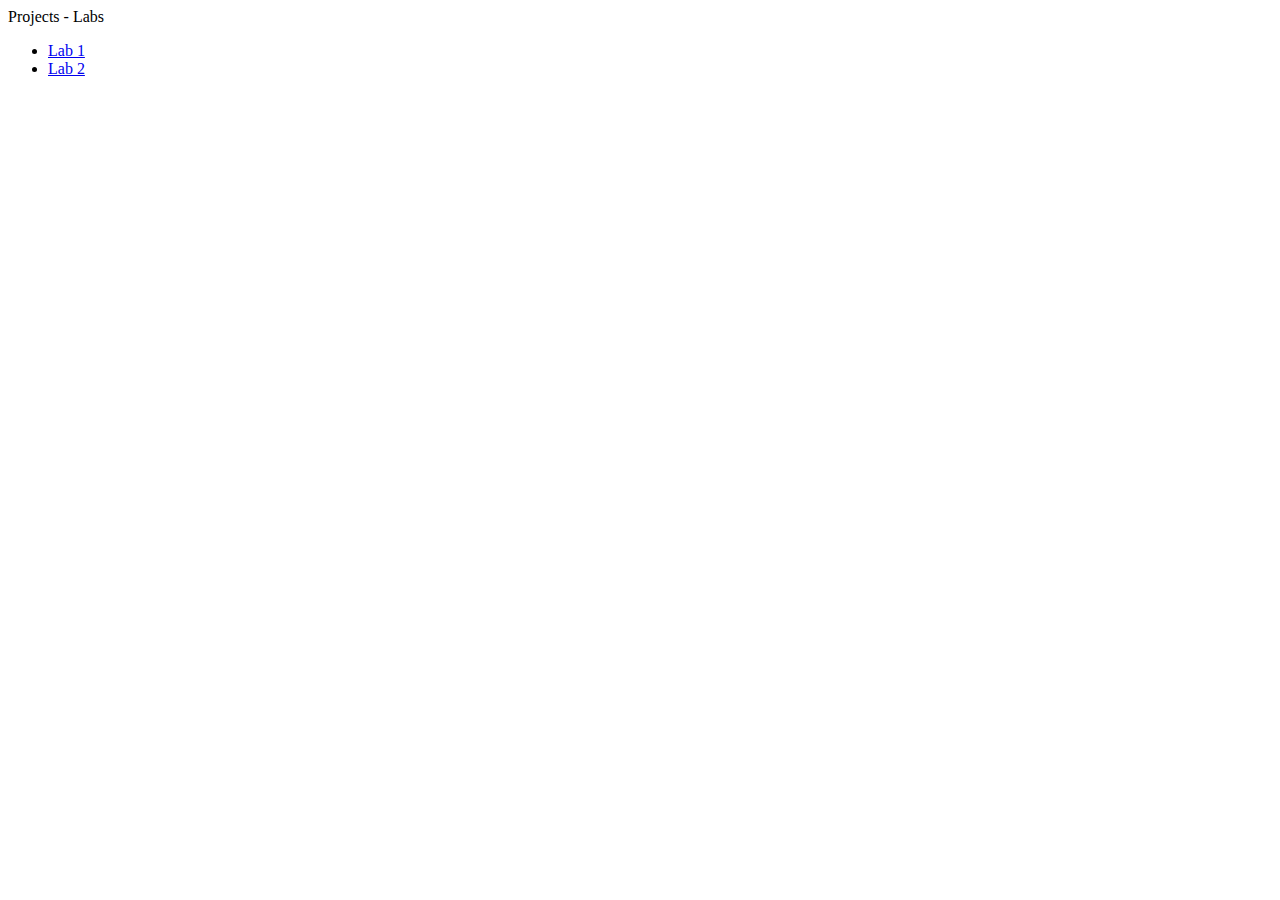
<file: index.html>
<!DOCTYPE html>
<html lang="en">
<head>
    <meta charset="UTF-8">
    <meta name="viewport" content="width=device-width, initial-scale=1.0">
    <title>Document</title>
</head>
<body>
    <div>
        Projects - Labs
    </div>
    <ul>
        <li><a href="./lab1/index.html">Lab 1</a></li>
        <li><a href="./lab2/home.html">Lab 2</a></li>
    </ul>
</body>
</html>
</file>
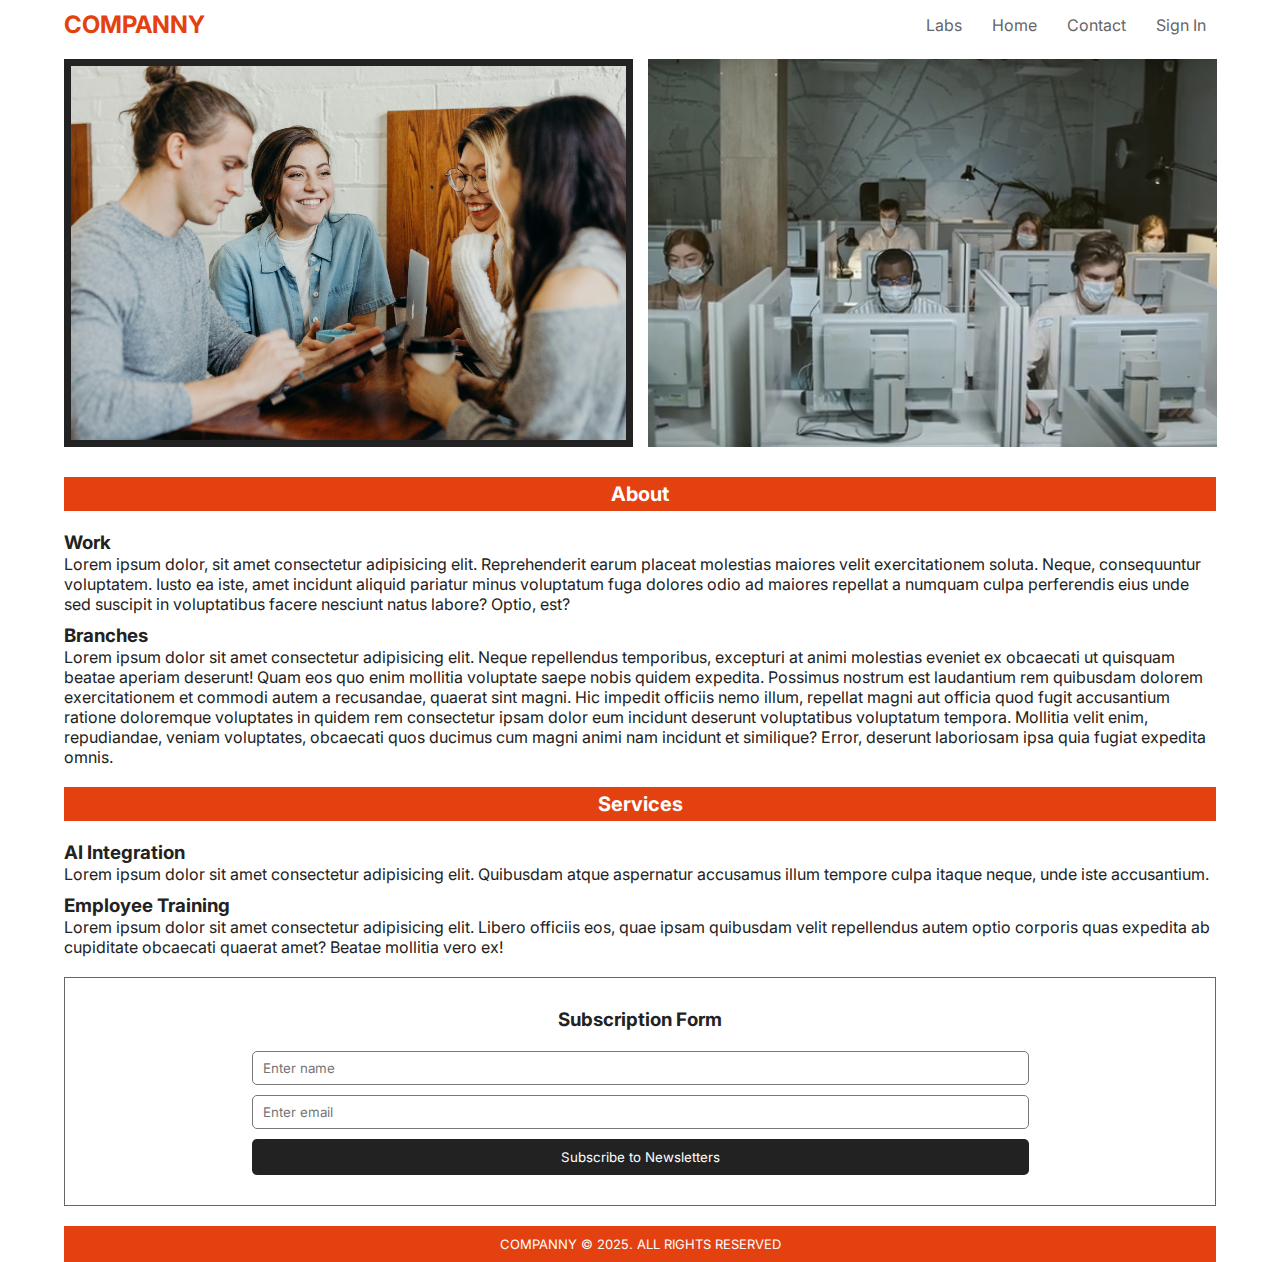
<file: lab1/index.html>
<!DOCTYPE html>
<html lang="en">
  <head>
    <meta charset="UTF-8" />
    <meta name="viewport" content="width=device-width, initial-scale=1.0" />
    <title>Lab Assignment 1</title>
    <link rel="preconnect" href="https://fonts.googleapis.com" />
    <link rel="preconnect" href="https://fonts.gstatic.com" crossorigin />
    <link
      href="https://fonts.googleapis.com/css2?family=Inter:ital,opsz,wght@0,14..32,100..900;1,14..32,100..900&display=swap"
      rel="stylesheet"
    />
  </head>
  <style>
    * {
      margin: 0;
      padding: 0;
      box-sizing: border-box;
    }

    body {
      font-family: "Inter", sans-serif;
      color: #222;
      margin: auto;
      width: 90%;
    }

    header {
      display: flex;
      align-items: center;
      justify-content: space-between;
      margin: 10px 0 20px 0;
    }

    header h2 {
      text-transform: uppercase;
      color: #e44111;
    }

    ul {
      list-style: none;
    }

    ul li {
      float: left;
      margin-left: 10px;
    }

    ul li a {
      text-decoration: none;
      color: #666;
      padding: 5px 10px;
      transition: all ease 0.2s;
    }

    ul li a:hover {
      color: #e44111;
      background-color: #e6e6e6;
    }

    section {
      margin-bottom: 20px;
    }
    section h2 {
      text-align: center;
      background-color: #e44111;
      padding-top: 5px;
      padding-bottom: 5px;
      color: #ffffff;
      font-size: 20px;
      margin: 0 0 20px 0;
    }

    section div {
      margin-bottom: 10px;
    }

    #form-section {
      border: #666 1px solid;
      padding: 30px 20px;
    }

    #form-section h3 {
      text-align: center;
      margin-bottom: 20px;
    }

    #form-section div {
      display: flex;
      flex-direction: column;
      width: 70%;
      margin: auto;
    }

    #form-section div input {
      padding: 8px 10px;
      font-family: "Inter", sans-serif;
      margin-bottom: 10px;
      border: #777 solid 1px;
      border-radius: 5px;
    }

    #form-section div input:focus {
      outline: #e44111 1px solid;
    }

    #form-section button {
      background-color: #222;
      color: white;
      font-family: "Inter", sans-serif;
      padding: 10px 0 10px 0;
      border: none;
      border-radius: 5px;
    }

    #form-section button:hover {
      background-color: #e44111;
      color: white;
      font-family: "Inter", sans-serif;
      padding: 10px 0 10px 0;
      border: none;
      border-radius: 5px;
      transition: background-color ease 0.2s;
      cursor: pointer;
    }

    footer {
      background-color: #e44111;
      padding-top: 10px;
      padding-bottom: 10px;
    }

    footer p {
      color: #fff;
      text-transform: uppercase;
      font-size: 13px;
      text-align: center;
    }

    #hero {
      display: flex;
      gap: 15px;
    }

    #hero div {
      flex: 1;
    }

    #hero img,
    #hero video {
      width: 100%;
      height: 100%;
      object-fit: cover;
    }

    #hero img {
      border: 7px solid #222;
    }

    @media (max-width: 480px) {
      header {
        display: block;
      }

      header h2 {
        text-align: center;
        margin-bottom: 20px;
      }

      ul li {
        float: none;
        text-align: center;
        margin: 0 0 10px;
      }
    }

    @media (max-width: 680px) {
      #hero {
        display: flex;
        flex-direction: column;
      }
    }
  </style>
  <body>
    <header>
      <h2>Companny</h2>
      <ul>
        <li><a href="../index.html">Labs</a></li>
        <li><a href="#">Home</a></li>
        <li><a href="#">Contact</a></li>
        <li><a href="#">Sign In</a></li>
      </ul>
    </header>
    <section id="hero">
      <div>
        <img src="./office-smile.jpg" alt="Companny Workers" />
      </div>
      <div>
        <video src="./office-corona.mp4" autoplay muted loop></video>
      </div>
    </section>
    <section id="about">
      <h2>About</h2>
      <div>
        <h3>Work</h3>
        <p>
          Lorem ipsum dolor, sit amet consectetur adipisicing elit.
          Reprehenderit earum placeat molestias maiores velit exercitationem
          soluta. Neque, consequuntur voluptatem. Iusto ea iste, amet incidunt
          aliquid pariatur minus voluptatum fuga dolores odio ad maiores
          repellat a numquam culpa perferendis eius unde sed suscipit in
          voluptatibus facere nesciunt natus labore? Optio, est?
        </p>
      </div>
      <div>
        <h3>Branches</h3>
        <p>
          Lorem ipsum dolor sit amet consectetur adipisicing elit. Neque
          repellendus temporibus, excepturi at animi molestias eveniet ex
          obcaecati ut quisquam beatae aperiam deserunt! Quam eos quo enim
          mollitia voluptate saepe nobis quidem expedita. Possimus nostrum est
          laudantium rem quibusdam dolorem exercitationem et commodi autem a
          recusandae, quaerat sint magni. Hic impedit officiis nemo illum,
          repellat magni aut officia quod fugit accusantium ratione doloremque
          voluptates in quidem rem consectetur ipsam dolor eum incidunt deserunt
          voluptatibus voluptatum tempora. Mollitia velit enim, repudiandae,
          veniam voluptates, obcaecati quos ducimus cum magni animi nam incidunt
          et similique? Error, deserunt laboriosam ipsa quia fugiat expedita
          omnis.
        </p>
      </div>
    </section>
    <section id="services">
      <h2>Services</h2>
      <div>
        <h3>AI Integration</h3>
        <p>
          Lorem ipsum dolor sit amet consectetur adipisicing elit. Quibusdam
          atque aspernatur accusamus illum tempore culpa itaque neque, unde iste
          accusantium.
        </p>
      </div>
      <div>
        <h3>Employee Training</h3>
        <p>
          Lorem ipsum dolor sit amet consectetur adipisicing elit. Libero
          officiis eos, quae ipsam quibusdam velit repellendus autem optio
          corporis quas expedita ab cupiditate obcaecati quaerat amet? Beatae
          mollitia vero ex!
        </p>
      </div>
    </section>
    <section id="form-section">
      <form action="" method="post">
        <h3>Subscription Form</h3>
        <div>
          <input type="text" name="name" id="name" placeholder="Enter name" />
          <input
            type="email"
            name="email"
            id="email"
            placeholder="Enter email"
          />
          <button type="submit">Subscribe to Newsletters</button>
        </div>
      </form>
    </section>
    <footer><p>Companny &copy; 2025. All Rights Reserved</p></footer>
  </body>
</html>
</file>
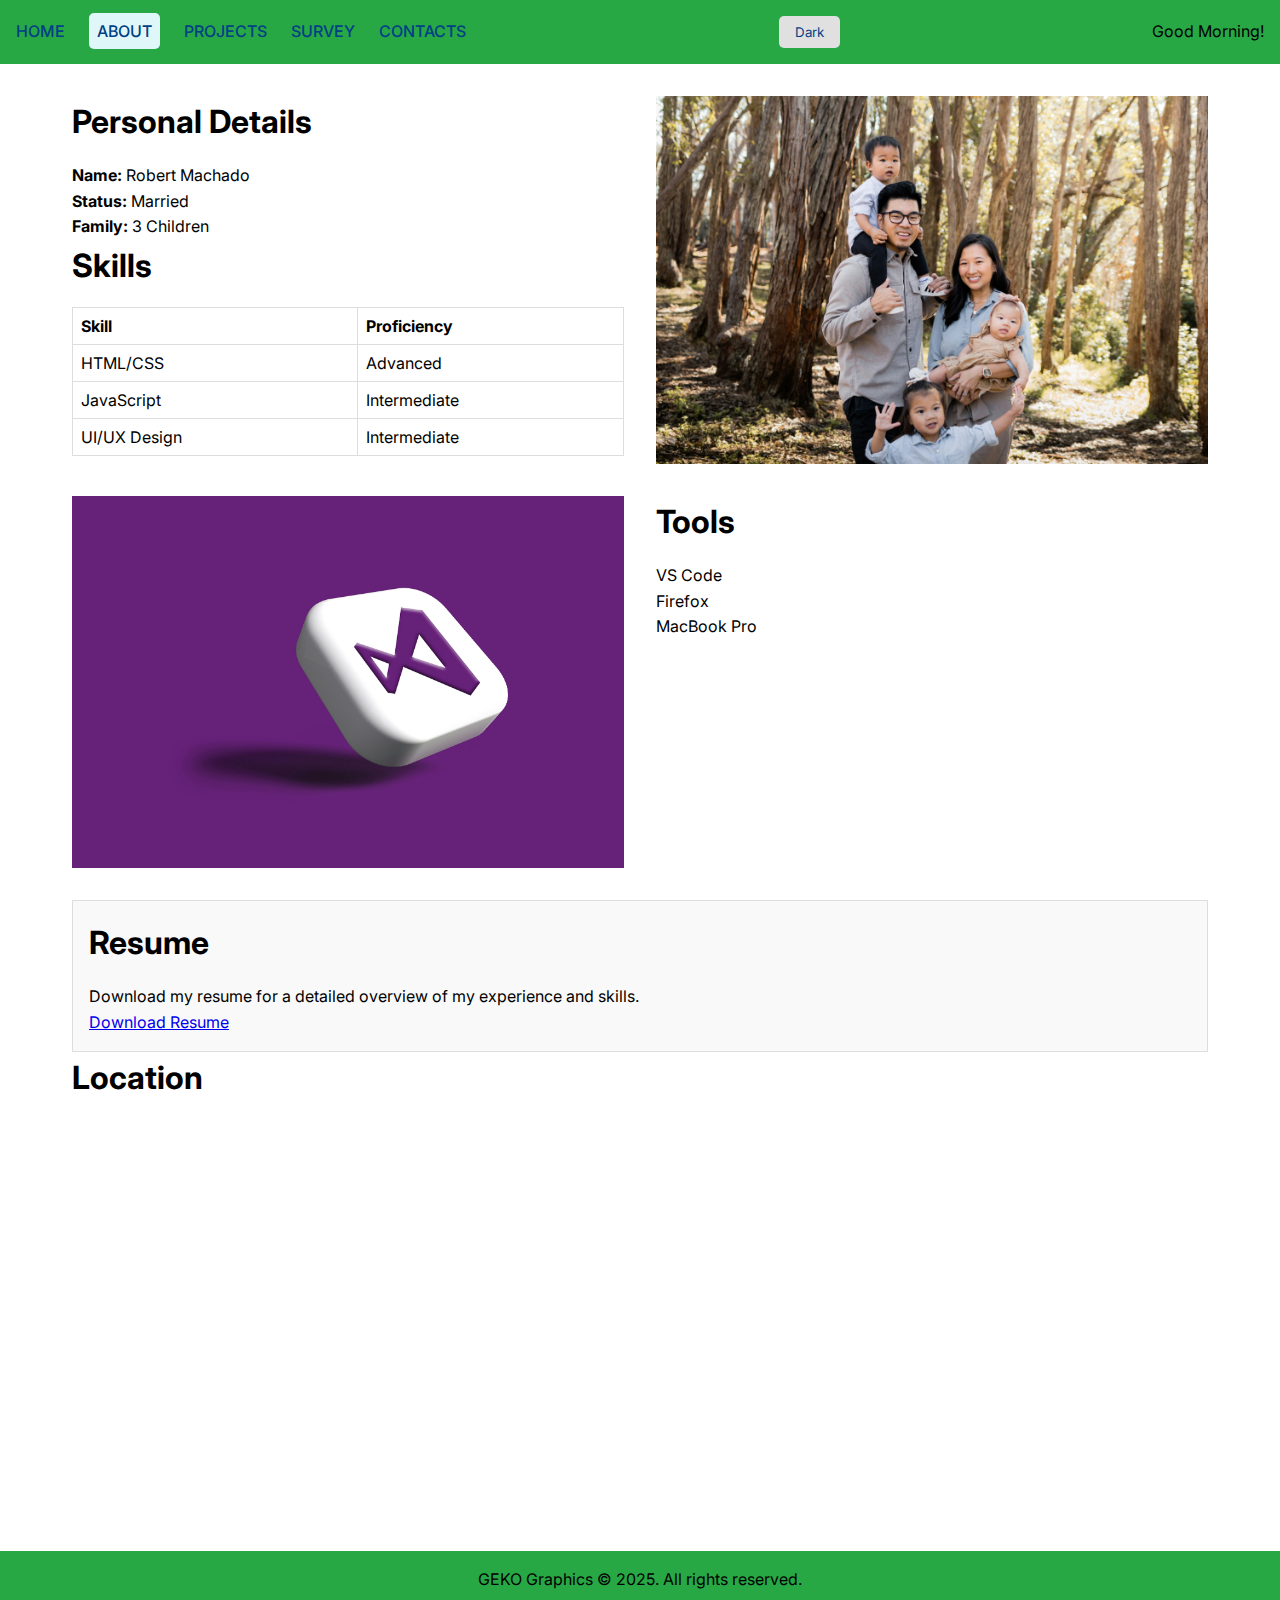
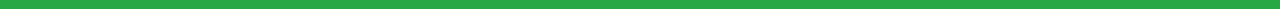
<file: lab2/about.html>
<html lang="en">
<head>
    <meta charset="UTF-8">
    <meta name="viewport" content="width=device-width, initial-scale=1.0">
    <meta name="description" content="About Robert Machado - Web developer and designer at GEKO Graphics.">
    <meta name="keywords" content="about, web developer, GEKO Graphics">
    <meta name="author" content="Robert Machado">
    <title>About - GEKO Graphics</title>
    <link rel="shortcut icon" href="./images/camera-shutter.ico" type="image/x-icon">
    <link rel="stylesheet" href="styles.css">
</head>
<body>
    <header id="header">
        <nav aria-label="Main navigation">
            <ul>
                <li><a href="./home.html">Home</a></li>
                <li><a class="active" href="./about.html">About</a></li>
                <li><a href="./projects.html">Projects</a></li>
                <li><a href="./survey.html">Survey</a></li>
                <li><a href="./contacts.html">Contacts</a></li>
            </ul>
        </nav>
        <button id="theme-toggle" aria-label="Toggle dark mode">Dark</button>
    </header>
    <main id="about-main">
        <section class="two-column">
            <div>
                <h2>Personal Details</h2>
                <ul>
                    <li><strong>Name:</strong> Robert Machado</li>
                    <li><strong>Status:</strong> Married</li>
                    <li><strong>Family:</strong> 3 Children</li>
                </ul>
                <h2>Skills</h2>
                <table>
                    <thead>
                        <tr><th>Skill</th><th>Proficiency</th></tr>
                    </thead>
                    <tbody>
                        <tr><td>HTML/CSS</td><td>Advanced</td></tr>
                        <tr><td>JavaScript</td><td>Intermediate</td></tr>
                        <tr><td>UI/UX Design</td><td>Intermediate</td></tr>
                    </tbody>
                </table>
            </div>
            <figure>
                <img src="./images/family.jpg" alt="Family photo">
            </figure>
        </section>
        <section class="two-column">
            <figure>
                <img src="./images/tools.jpg" alt="Workspace photo">
            </figure>
            <div>
                <h2>Tools</h2>
                <ul>
                    <li>VS Code</li>
                    <li>Firefox</li>
                    <li>MacBook Pro</li>
                </ul>
            </div>
        </section>
        <section id="resume" class="print-friendly">
            <h2>Resume</h2>
            <p>Download my resume for a detailed overview of my experience and skills.</p>
            <a href="./resume.pdf" download>Download Resume</a>
        </section>
        <section id="map">
            <h2>Location</h2>
            <iframe width="100%" height="400" frameborder="0" style="border:0" src="https://www.google.com/maps?q=UDOM&output=embed" allowfullscreen aria-label="Map of Space Needle, Seattle"></iframe>
        </section>
    </main>
    <footer>
        <p>GEKO Graphics &copy; 2025. All rights reserved.</p>
    </footer>
    <script src="./main.js"></script>
</body>
</html>
</file>
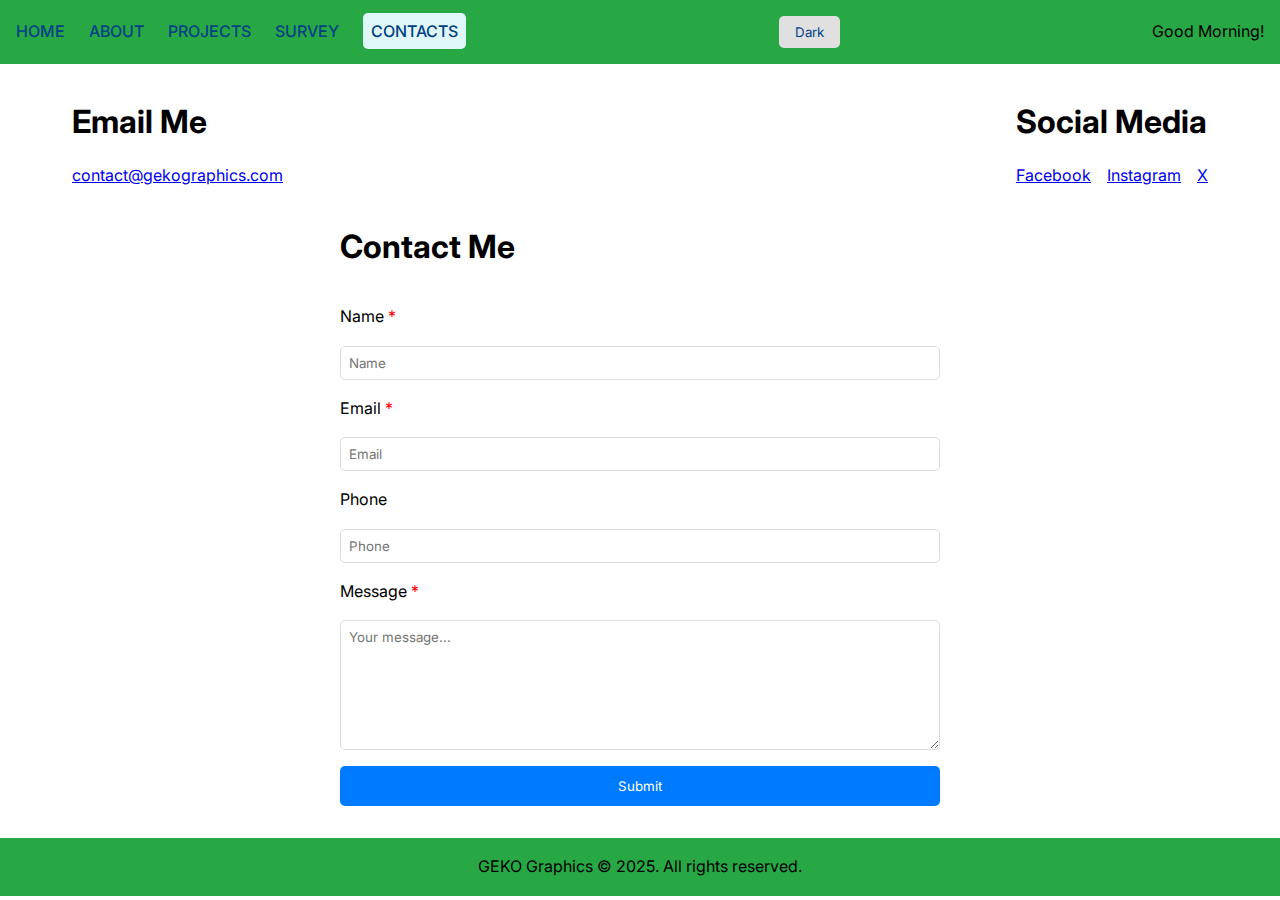
<file: lab2/contacts.html>
<script type="text/javascript">
        var gk_isXlsx = false;
        var gk_xlsxFileLookup = {};
        var gk_fileData = {};
        function filledCell(cell) {
          return cell !== '' && cell != null;
        }
        function loadFileData(filename) {
        if (gk_isXlsx && gk_xlsxFileLookup[filename]) {
            try {
                var workbook = XLSX.read(gk_fileData[filename], { type: 'base64' });
                var firstSheetName = workbook.SheetNames[0];
                var worksheet = workbook.Sheets[firstSheetName];

                // Convert sheet to JSON to filter blank rows
                var jsonData = XLSX.utils.sheet_to_json(worksheet, { header: 1, blankrows: false, defval: '' });
                // Filter out blank rows (rows where all cells are empty, null, or undefined)
                var filteredData = jsonData.filter(row => row.some(filledCell));

                // Heuristic to find the header row by ignoring rows with fewer filled cells than the next row
                var headerRowIndex = filteredData.findIndex((row, index) =>
                  row.filter(filledCell).length >= filteredData[index + 1]?.filter(filledCell).length
                );
                // Fallback
                if (headerRowIndex === -1 || headerRowIndex > 25) {
                  headerRowIndex = 0;
                }

                // Convert filtered JSON back to CSV
                var csv = XLSX.utils.aoa_to_sheet(filteredData.slice(headerRowIndex)); // Create a new sheet from filtered array of arrays
                csv = XLSX.utils.sheet_to_csv(csv, { header: 1 });
                return csv;
            } catch (e) {
                console.error(e);
                return "";
            }
        }
        return gk_fileData[filename] || "";
        }
        </script><!DOCTYPE html>
<html lang="en">
<head>
    <meta charset="UTF-8">
    <meta name="viewport" content="width=device-width, initial-scale=1.0">
    <meta name="description" content="Contact GEKO Graphics for web development inquiries.">
    <meta name="keywords" content="contact, GEKO Graphics, web development">
    <meta name="author" content="Robert Machado">
    <title>Contact - GEKO Graphics</title>
    <link rel="shortcut icon" href="./images/camera-shutter.ico" type="image/x-icon">
    <link rel="stylesheet" href="styles.css">
</head>
<body>
    <header id="header">
        <nav aria-label="Main navigation">
            <ul>
                <li><a href="./home.html">Home</a></li>
                <li><a href="./about.html">About</a></li>
                <li><a href="./projects.html">Projects</a></li>
                <li><a href="./survey.html">Survey</a></li>
                <li><a class="active" href="./contacts.html">Contacts</a></li>
            </ul>
        </nav>
        <button id="theme-toggle" aria-label="Toggle dark mode">Dark</button>
    </header>
    <main id="contacts-main">
        <section class="contact-info">
            <div>
                <h2>Email Me</h2>
                <a href="mailto:contact@gekographics.com">contact@gekographics.com</a>
            </div>
            <div>
                <h2>Social Media</h2>
                <ul class="social-links">
                    <li><a href="https://facebook.com" target="_blank">Facebook</a></li>
                    <li><a href="https://instagram.com" target="_blank">Instagram</a></li>
                    <li><a href="https://x.com" target="_blank">X</a></li>
                </ul>
            </div>
        </section>
        <section>
            <form id="contact-form" method="post" onsubmit="return validateContactForm()">
                <h2>Contact Me</h2>
                <label for="contact-name">Name <span class="required">*</span></label>
                <input type="text" id="contact-name" required placeholder="Name">
                <label for="contact-email">Email <span class="required">*</span></label>
                <input type="email" id="contact-email" required placeholder="Email">
                <label for="contact-phone">Phone</label>
                <input type="tel" id="contact-phone" placeholder="Phone">
                <label for="contact-message">Message <span class="required">*</span></label>
                <textarea id="contact-message" rows="7" required placeholder="Your message..."></textarea>
                <button type="submit">Submit</button>
            </form>
        </section>
    </main>
    <footer>
        <p>GEKO Graphics &copy; 2025. All rights reserved.</p>
    </footer>
    <script src="./main.js"></script>
</body>
</html>
</file>
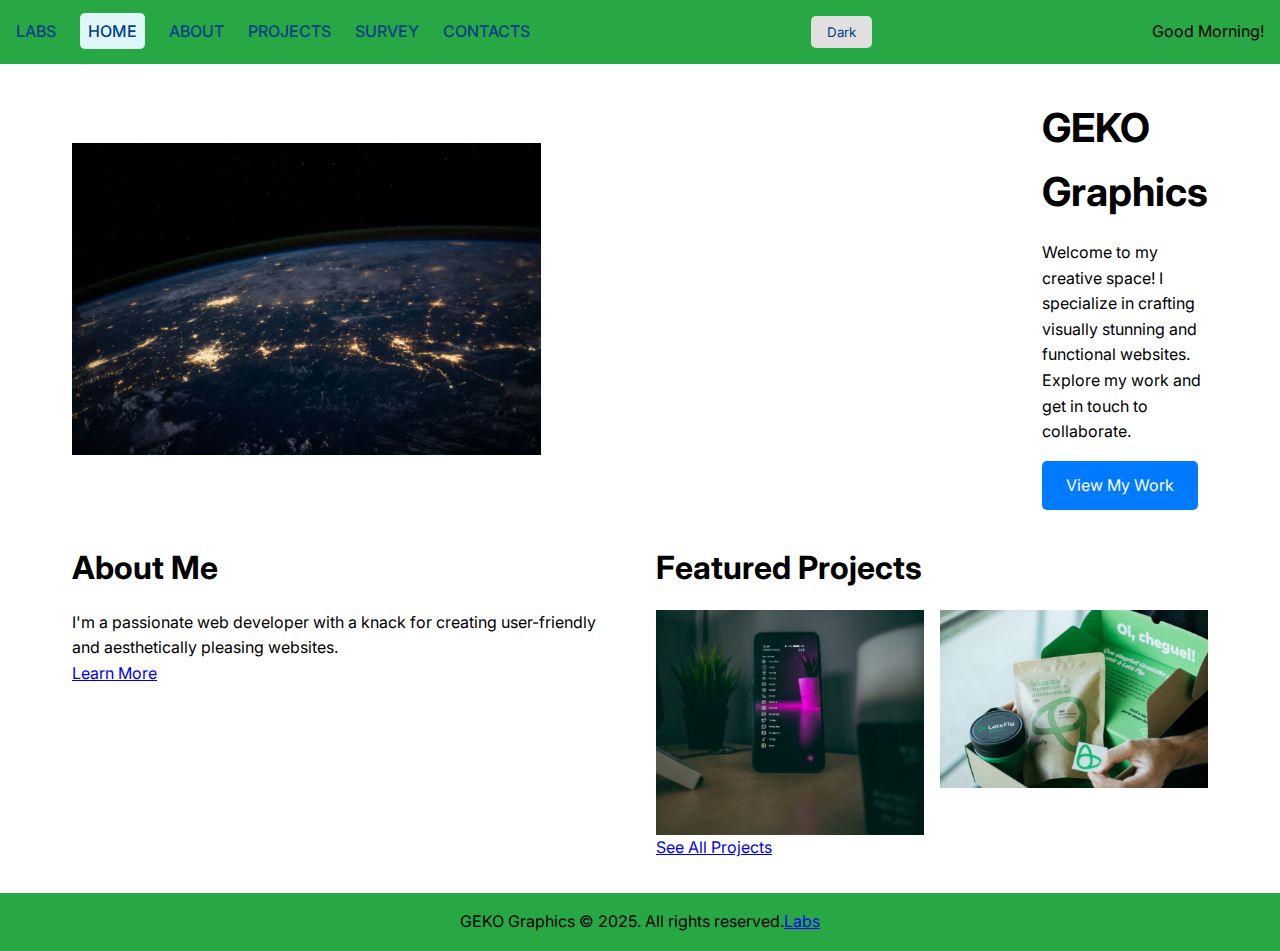
<file: lab2/home.html>
<!DOCTYPE html>
<html lang="en">
<head>
    <meta charset="UTF-8">
    <meta name="viewport" content="width=device-width, initial-scale=1.0">
    <meta name="description" content="GEKO Graphics - Personal portfolio showcasing web development and design projects.">
    <meta name="keywords" content="portfolio, web development, graphic design, GEKO Graphics">
    <meta name="author" content="Robert Machado">
    <title>GEKO Graphics - Home</title>
    <link rel="shortcut icon" href="./images/camera-shutter.ico" type="image/x-icon">
    <link rel="stylesheet" href="styles.css">
</head>
<body onload="greeting()">
    <header id="header">
        <nav aria-label="Main navigation">
            <ul>
                <li><a href="../index.html">Labs</a></li>
                <li><a class="active" href="./home.html">Home</a></li>
                <li><a href="./about.html">About</a></li>
                <li><a href="./projects.html">Projects</a></li>
                <li><a href="./survey.html">Survey</a></li>
                <li><a href="./contacts.html">Contacts</a></li>
            </ul>
        </nav>
        <button id="theme-toggle" aria-label="Toggle dark mode">Dark</button>
    </header>
    <main id="home-main">
        <section id="hero">
            <figure>
                <img src="./images/space.jpg" alt="Hero image showcasing creative design" usemap="#hero-map">
                <map name="hero-map">
                    <area shape="rect" coords="0,0,200,200" href="./projects.html" alt="View Projects">
                </map>
            </figure>
            <div>
                <h1>GEKO Graphics</h1>
                <p>Welcome to my creative space! I specialize in crafting visually stunning and functional websites. Explore my work and get in touch to collaborate.</p>
                <a href="./projects.html" class="cta">View My Work</a>
            </div>
        </section>
        <section id="about-preview">
            <div>
                <h2>About Me</h2>
                <p>I'm a passionate web developer with a knack for creating user-friendly and aesthetically pleasing websites.</p>
                <a href="./about.html">Learn More</a>
            </div>
            <div>
                <h2>Featured Projects</h2>
                <div class="project-grid">
                    <img src="./images/leading tech.jpg" alt="Project A">
                    <img src="./images/green tech.jpg" alt="Project B">
                </div>
                <a href="./projects.html">See All Projects</a>
            </div>
        </section>
    </main>
    <footer>
        <p>GEKO Graphics &copy; 2025. All rights reserved.<a href="../index.html">Labs</a></p>
    </footer>
    <script src="./main.js"></script>
</body>
</html>
</file>
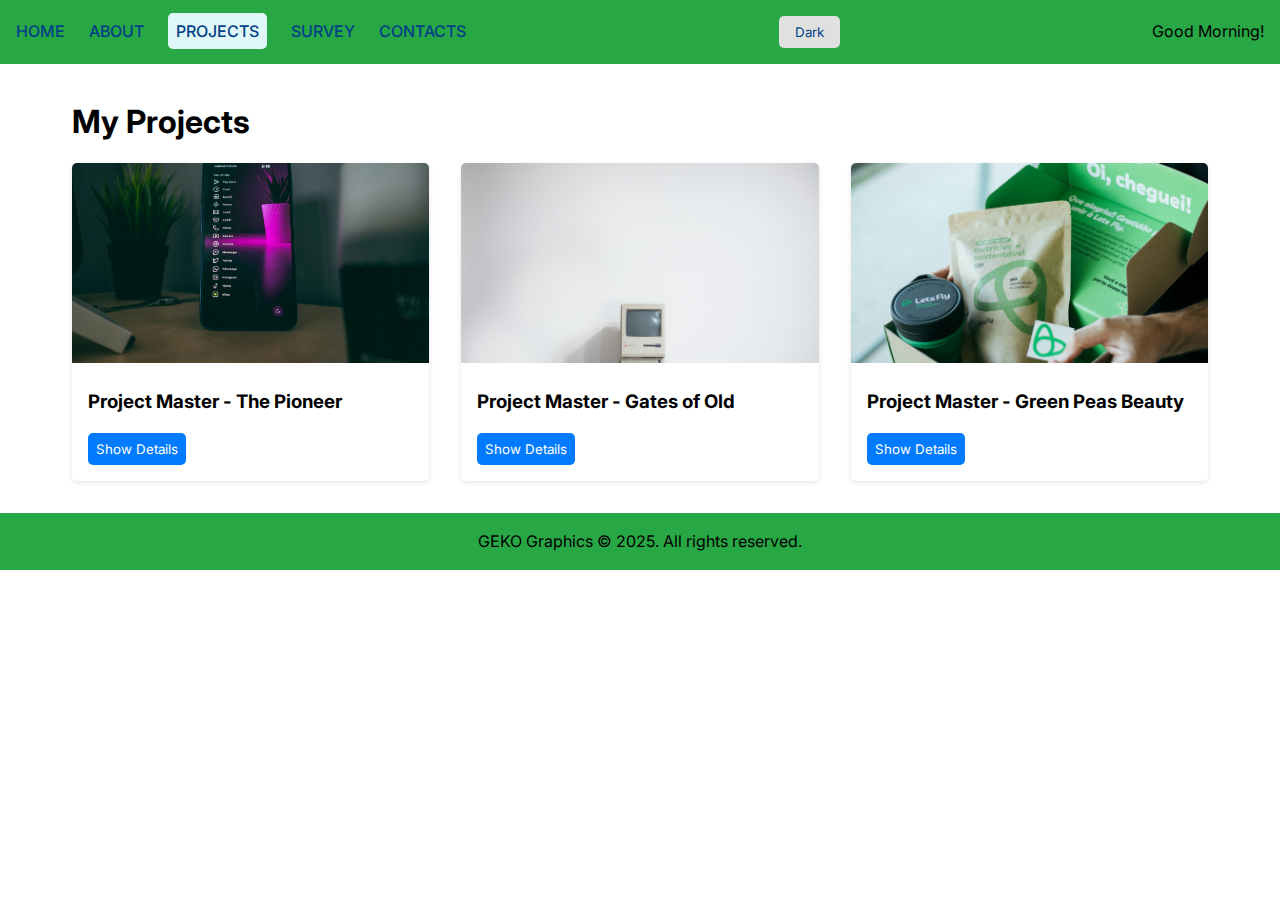
<file: lab2/projects.html>
<!DOCTYPE html>
<html lang="en">
<head>
    <meta charset="UTF-8">
    <meta name="viewport" content="width=device-width, initial-scale=1.0">
    <meta name="description" content="Portfolio projects by GEKO Graphics showcasing web development work.">
    <meta name="keywords" content="projects, portfolio, web development, GEKO Graphics">
    <meta name="author" content="Robert Machado">
    <title>Projects - GEKO Graphics</title>
    <link rel="shortcut icon" href="./images/camera-shutter.ico" type="image/x-icon">
    <link rel="stylesheet" href="styles.css">
</head>
<body>
    <header id="header">
        <nav aria-label="Main navigation">
            <ul>
                <li><a href="./home.html">Home</a></li>
                <li><a href="./about.html">About</a></li>
                <li><a class="active" href="./projects.html">Projects</a></li>
                <li><a href="./survey.html">Survey</a></li>
                <li><a href="./contacts.html">Contacts</a></li>
            </ul>
        </nav>
        <button id="theme-toggle" aria-label="Toggle dark mode">Dark</button>
    </header>
    <main id="projects-main">
        <h2>My Projects</h2>
        <section class="three-column">
            <article class="project-card">
                <img src="./images/leading tech.jpg" alt="Project Master - The Pioneer">
                <div>
                    <h3>Project Master - The Pioneer</h3>
                    <p class="project-details">A groundbreaking web app for creative collaboration.</p>
                    <button class="toggle-details">Show Details</button>
                </div>
            </article>
            <article class="project-card">
                <img src="./images/old tech.jpg" alt="Project Master - Gates of Old">
                <div>
                    <h3>Project Master - Gates of Old</h3>
                    <p class="project-details">A historical website with interactive timelines.</p>
                    <button class="toggle-details">Show Details</button>
                </div>
            </article>
            <article class="project-card">
                <img src="./images/green tech.jpg" alt="Project Master - Green Peas Beauty">
                <div>
                    <h3>Project Master - Green Peas Beauty</h3>
                    <p class="project-details">An e-commerce platform for eco-friendly products.</p>
                    <button class="toggle-details">Show Details</button>
                </div>
            </article>
        </section>
    </main>
    <footer>
        <p>GEKO Graphics &copy; 2025. All rights reserved.</p>
    </footer>
    <script src="./main.js"></script>
</body>
</html>
</file>
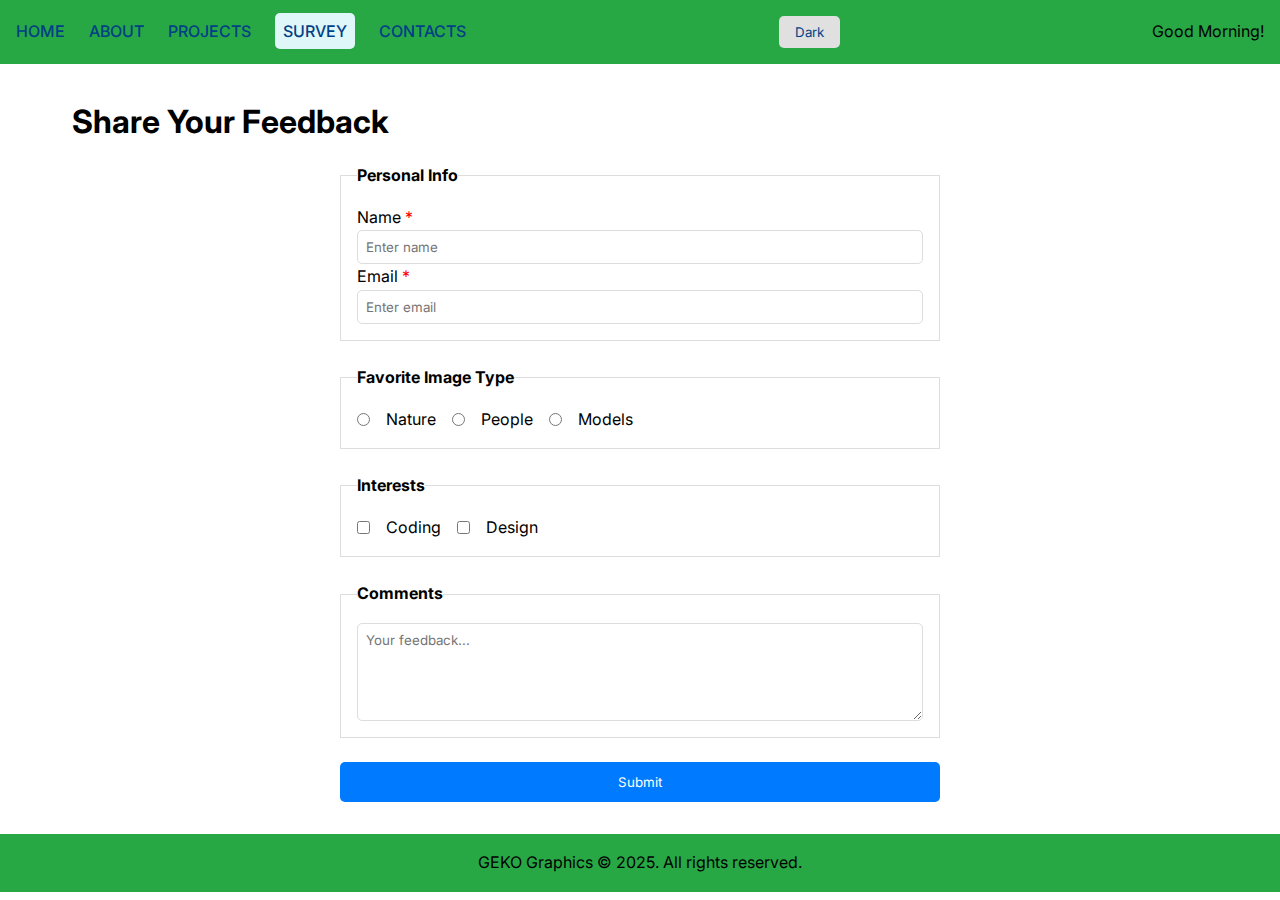
<file: lab2/survey.html>
<script type="text/javascript">
        var gk_isXlsx = false;
        var gk_xlsxFileLookup = {};
        var gk_fileData = {};
        function filledCell(cell) {
          return cell !== '' && cell != null;
        }
        function loadFileData(filename) {
        if (gk_isXlsx && gk_xlsxFileLookup[filename]) {
            try {
                var workbook = XLSX.read(gk_fileData[filename], { type: 'base64' });
                var firstSheetName = workbook.SheetNames[0];
                var worksheet = workbook.Sheets[firstSheetName];

                // Convert sheet to JSON to filter blank rows
                var jsonData = XLSX.utils.sheet_to_json(worksheet, { header: 1, blankrows: false, defval: '' });
                // Filter out blank rows (rows where all cells are empty, null, or undefined)
                var filteredData = jsonData.filter(row => row.some(filledCell));

                // Heuristic to find the header row by ignoring rows with fewer filled cells than the next row
                var headerRowIndex = filteredData.findIndex((row, index) =>
                  row.filter(filledCell).length >= filteredData[index + 1]?.filter(filledCell).length
                );
                // Fallback
                if (headerRowIndex === -1 || headerRowIndex > 25) {
                  headerRowIndex = 0;
                }

                // Convert filtered JSON back to CSV
                var csv = XLSX.utils.aoa_to_sheet(filteredData.slice(headerRowIndex)); // Create a new sheet from filtered array of arrays
                csv = XLSX.utils.sheet_to_csv(csv, { header: 1 });
                return csv;
            } catch (e) {
                console.error(e);
                return "";
            }
        }
        return gk_fileData[filename] || "";
        }
        </script><!DOCTYPE html>
<html lang="en">
<head>
    <meta charset="UTF-8">
    <meta name="viewport" content="width=device-width, initial-scale=1.0">
    <meta name="description" content="Feedback survey for GEKO Graphics portfolio.">
    <meta name="keywords" content="survey, feedback, GEKO Graphics">
    <meta name="author" content="Robert Machado">
    <title>Survey - GEKO Graphics</title>
    <link rel="shortcut icon" href="./images/camera-shutter.ico" type="image/x-icon">
    <link rel="stylesheet" href="styles.css">
</head>
<body>
    <header id="header">
        <nav aria-label="Main navigation">
            <ul>
                <li><a href="./home.html">Home</a></li>
                <li><a href="./about.html">About</a></li>
                <li><a href="./projects.html">Projects</a></li>
                <li><a class="active" href="./survey.html">Survey</a></li>
                <li><a href="./contacts.html">Contacts</a></li>
            </ul>
        </nav>
        <button id="theme-toggle" aria-label="Toggle dark mode">Dark</button>
    </header>
    <main id="survey-main">
        <h2>Share Your Feedback</h2>
        <form id="survey-form" method="post" onsubmit="return validateSurveyForm()">
            <fieldset>
                <legend>Personal Info</legend>
                <label for="name">Name <span class="required">*</span></label>
                <input type="text" id="name" required placeholder="Enter name">
                <label for="email">Email <span class="required">*</span></label>
                <input type="email" id="email" required placeholder="Enter email">
            </fieldset>
            <fieldset>
                <legend>Favorite Image Type</legend>
                <div class="radio-group">
                    <input type="radio" id="nature" name="image-type" value="nature" required>
                    <label for="nature">Nature</label>
                    <input type="radio" id="people" name="image-type" value="people">
                    <label for="people">People</label>
                    <input type="radio" id="models" name="image-type" value="models">
                    <label for="models">Models</label>
                </div>
            </fieldset>
            <fieldset>
                <legend>Interests</legend>
                <div class="checkbox-group">
                    <input type="checkbox" id="hobby-coding" name="hobby" value="coding">
                    <label for="hobby-coding">Coding</label>
                    <input type="checkbox" id="hobby-design" name="hobby" value="design">
                    <label for="hobby-design">Design</label>
                </div>
            </fieldset>
            <fieldset>
                <legend>Comments</legend>
                <textarea id="comments" rows="5" placeholder="Your feedback..."></textarea>
            </fieldset>
            <button type="submit">Submit</button>
        </form>
    </main>
    <footer>
        <p>GEKO Graphics &copy; 2025. All rights reserved.</p>
    </footer>
    <script src="./main.js"></script>
</body>
</html>
</file>
<file: lab2/styles.css>
@import url('https://fonts.googleapis.com/css2?family=Inter:wght@300;400;700&display=swap');

* {
    margin: 0;
    padding: 0;
    box-sizing: border-box;
    font-family: 'Inter', sans-serif;
}

li{
    list-style: none;
}

body {
    font-size: 16px;
    line-height: 1.6;
    transition: background-color 0.3s, color 0.3s;
}

body.dark-mode {
    background-color: #1a1a1a;
    color: #f0f0f0;
}

/* Header */
header {
    background-color: #28a745;
    padding: 1rem;
    display: flex;
    justify-content: space-between;
    align-items: center;
    position: sticky;
    top: 0;
    z-index: 1000;
}

nav ul {
    display: flex;
    gap: 1.5rem;
}

nav ul li a {
    color: #004085;
    text-decoration: none;
    text-transform: uppercase;
    font-weight: 500;
    transition: background-color 0.3s;
}

nav ul li a:hover, nav ul li a.active {
    background-color: #e0f7fa;
    padding: 0.5rem;
    border-radius: 5px;
}

#theme-toggle {
    padding: 0.5rem 1rem;
    border: none;
    background-color: #e0e0e0;
    color: #004085;
    border-radius: 5px;
    cursor: pointer;
    transition: background-color 0.3s;
}

#theme-toggle:hover {
    background-color: #b0b0b0;
}

/* Main Sections */
main {
    max-width: 1200px;
    margin: 0 auto;
    padding: 2rem;
}

h1, h2, h3 {
    margin-bottom: 1rem;
}

h1 {
    font-size: 2.5rem;
}

h2 {
    font-size: 2rem;
}

.cta {
    display: inline-block;
    padding: 0.75rem 1.5rem;
    background-color: #007bff;
    color: white;
    text-decoration: none;
    border-radius: 5px;
    margin-top: 1rem;
}

.cta:hover {
    background-color: #0056b3;
}

/* Home Page */
#hero {
    display: flex;
    gap: 2rem;
    align-items: center;
    margin-bottom: 2rem;
}

#hero img {
    max-width: 50%;
    height: auto;
}

#hero div {
    flex: 1;
}

#about-preview {
    display: flex;
    gap: 2rem;
}

#about-preview > div {
    flex: 1;
}

.project-grid {
    display: grid;
    grid-template-columns: repeat(2, 1fr);
    gap: 1rem;
}

.project-grid img {
    width: 100%;
    height: auto;
}

/* About Page */
.two-column {
    display: grid;
    grid-template-columns: 1fr 1fr;
    gap: 2rem;
    margin-bottom: 2rem;
}

.two-column img {
    width: 100%;
    height: auto;
}

table {
    width: 100%;
    border-collapse: collapse;
    margin-top: 1rem;
}

table th, table td {
    border: 1px solid #ddd;
    padding: 0.5rem;
    text-align: left;
}

.print-friendly {
    background-color: #f9f9f9;
    padding: 1rem;
    border: 1px solid #ddd;
}


/* Projects Page */
.three-column {
    display: grid;
    grid-template-columns: repeat(3, 1fr);
    gap: 2rem;
}

.project-card {
    background-color: #fff;
    border-radius: 5px;
    overflow: hidden;
    box-shadow: 0 2px 5px rgba(0,0,0,0.1);
    transition: transform 0.3s;
}

.project-card:hover {
    transform: translateY(-5px);
}

.project-card img {
    width: 100%;
    height: 200px;
    object-fit: cover;
}

.project-card div {
    padding: 1rem;
}

.project-details {
    display: none;
}

.project-details.active {
    display: block;
}

.toggle-details {
    background-color: #007bff;
    color: white;
    border: none;
    padding: 0.5rem;
    cursor: pointer;
    border-radius: 5px;
}

.toggle-details:hover {
    background-color: #0056b3;
}

/* Survey Page */
#survey-main form {
    max-width: 600px;
    margin: 0 auto;
    display: flex;
    flex-direction: column;
    gap: 1.5rem;
}

fieldset {
    border: 1px solid #ddd;
    padding: 1rem;
}

legend {
    font-weight: bold;
}

.radio-group, .checkbox-group {
    display: flex;
    gap: 1rem;
    flex-wrap: wrap;
}

input[type="text"], input[type="email"], input[type="tel"], textarea {
    width: 100%;
    padding: 0.5rem;
    border: 1px solid #ddd;
    border-radius: 5px;
}

button[type="submit"] {
    background-color: #007bff;
    color: white;
    padding: 0.75rem;
    border: none;
    border-radius: 5px;
    cursor: pointer;
}

button[type="submit"]:hover {
    background-color: #0056b3;
}

.required {
    color: red;
}

/* Contacts Page */
.contact-info {
    display: flex;
    justify-content: space-between;
    margin-bottom: 2rem;
}

.social-links {
    display: flex;
    gap: 1rem;
}

#contact-form {
    max-width: 600px;
    margin: 0 auto;
    display: flex;
    flex-direction: column;
    gap: 1rem;
}

/* Footer */
footer {
    background-color: #28a745;
    padding: 1rem;
    text-align: center;
}

/* Responsive Design */
@media (max-width: 768px) {
    #hero {
        flex-direction: column;
    }
    #hero img {
        max-width: 100%;
    }
    #about-preview, .two-column, .three-column {
        grid-template-columns: 1fr;
    }
    nav ul {
        flex-direction: column;
        gap: 1rem;
    }
}
</file>
